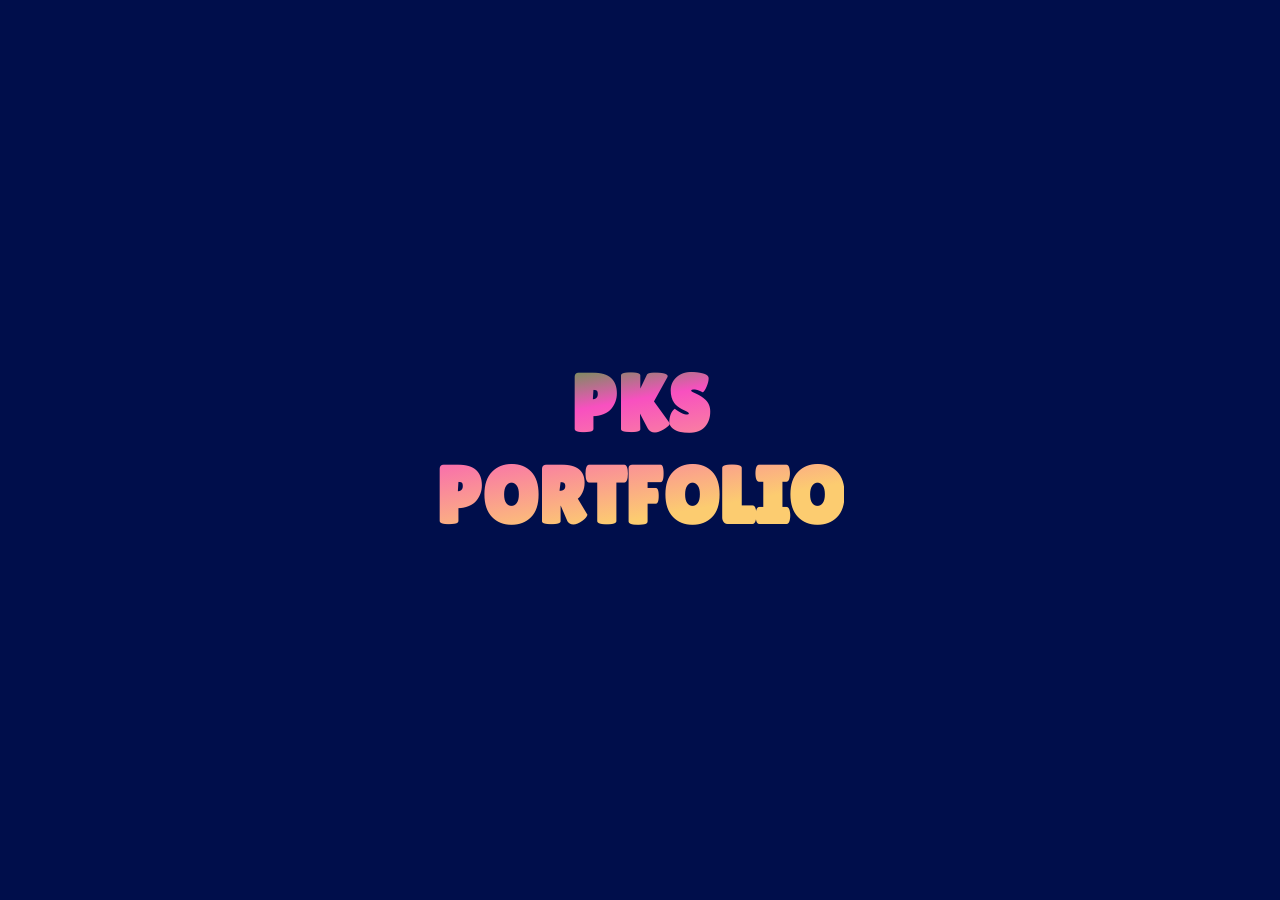
<file: 202106056pks/loading01/index.html>
<!DOCTYPE html>
<html lang="en">
<head>
    <meta charset="UTF-8">
    <meta name="viewport" content="width=device-width, initial-scale=1.0">
    <link href="css/loading.css" rel="stylesheet">
    <title>PKS portfolio</title>
</head>
<body>
    <h1 class="heading">PKS <br>Portfolio</h1>
</body>
</html>
</file>
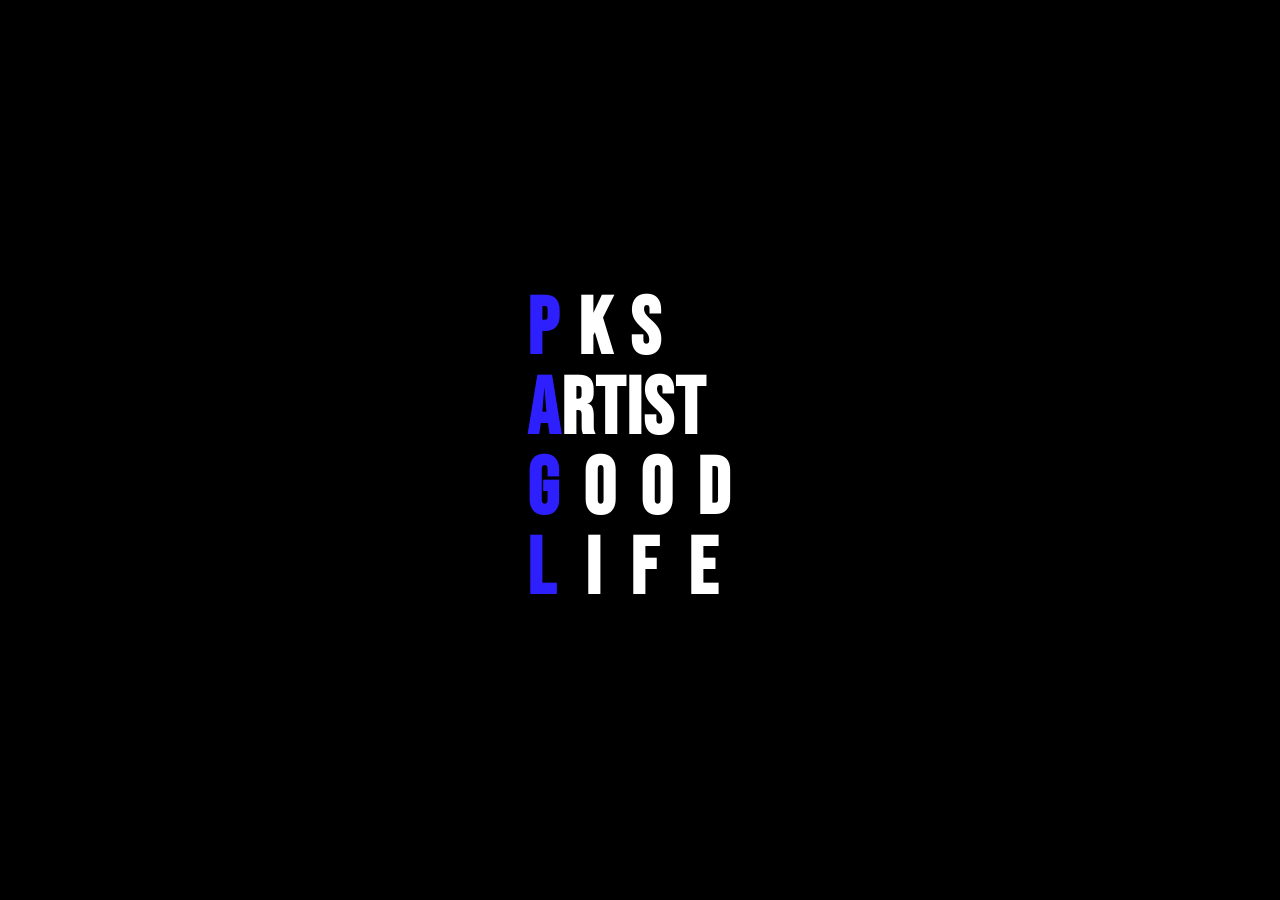
<file: 202106056pks/loading02/index.html>
<!DOCTYPE html>
<html lang="en">
<head>
    <meta charset="UTF-8">
    <meta name="viewport" content="width=device-width, initial-scale=1.0">
    <link href="css/loading.css" rel="stylesheet">
    <!-- <script src="js/script.js" defer></script> -->
    <title>PKS Artist</title>
</head>
<body>
    <div class="text-box">
        <span>PKS</span>
        <span>Artist</span>
        <span>good</span>
        <span>life</span>
    </div>
</body>
</html>
</file>
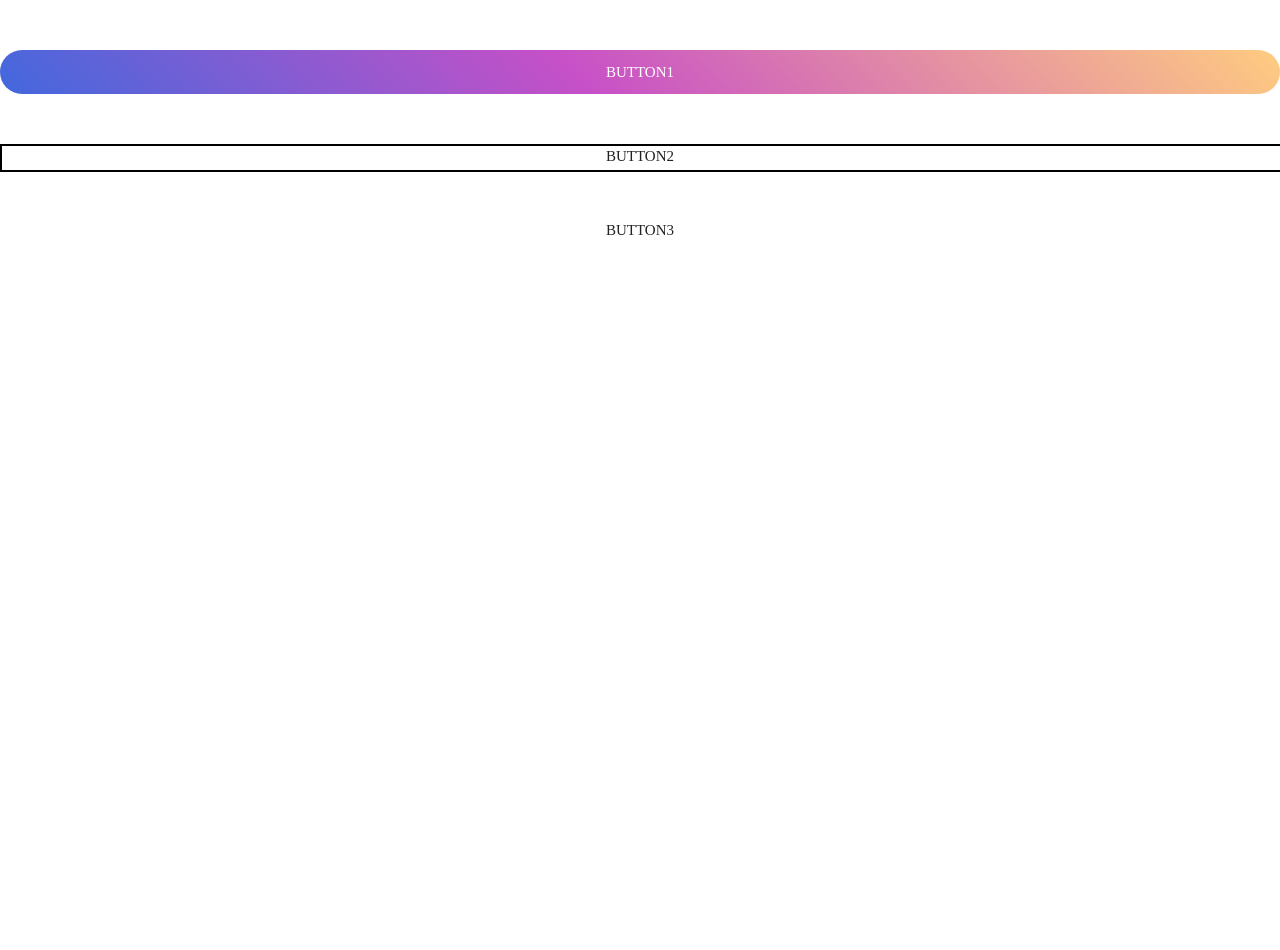
<file: 202106056pks/hover/hover.html>
<!DOCTYPE html>
<html lang="en">
<head>
    <meta charset="UTF-8">
    <meta name="viewport" content="width=device-width, initial-scale=1.0">
    <link href="style.css" rel="stylesheet">
    <title>Document</title>
</head>
<body>
    <div class="btns">
        <a class="cta-btn01" href="#none">button1</a>
        <a class="cta-btn02" href="#none">button2</a>
        <a class="cta-btn03" href="#none">button3</a>
    </div>
    
</body>
</html>
</file>
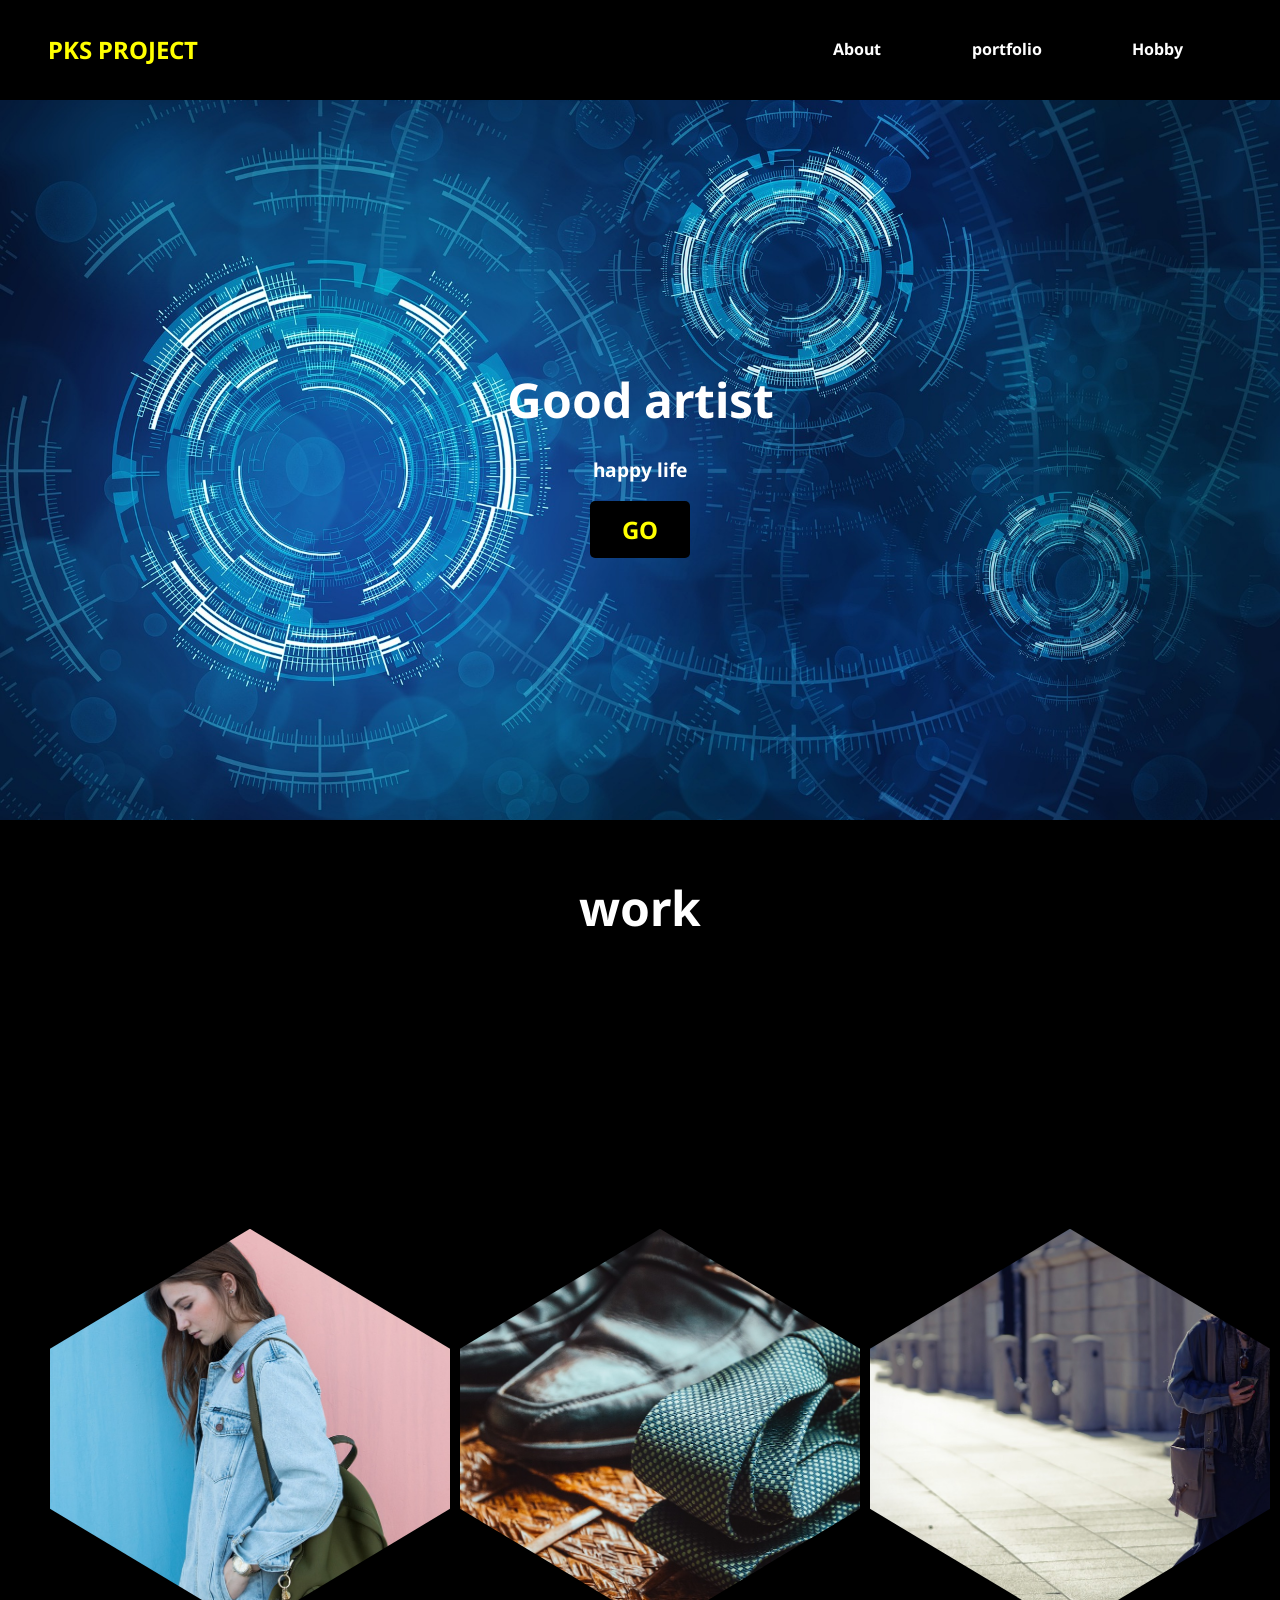
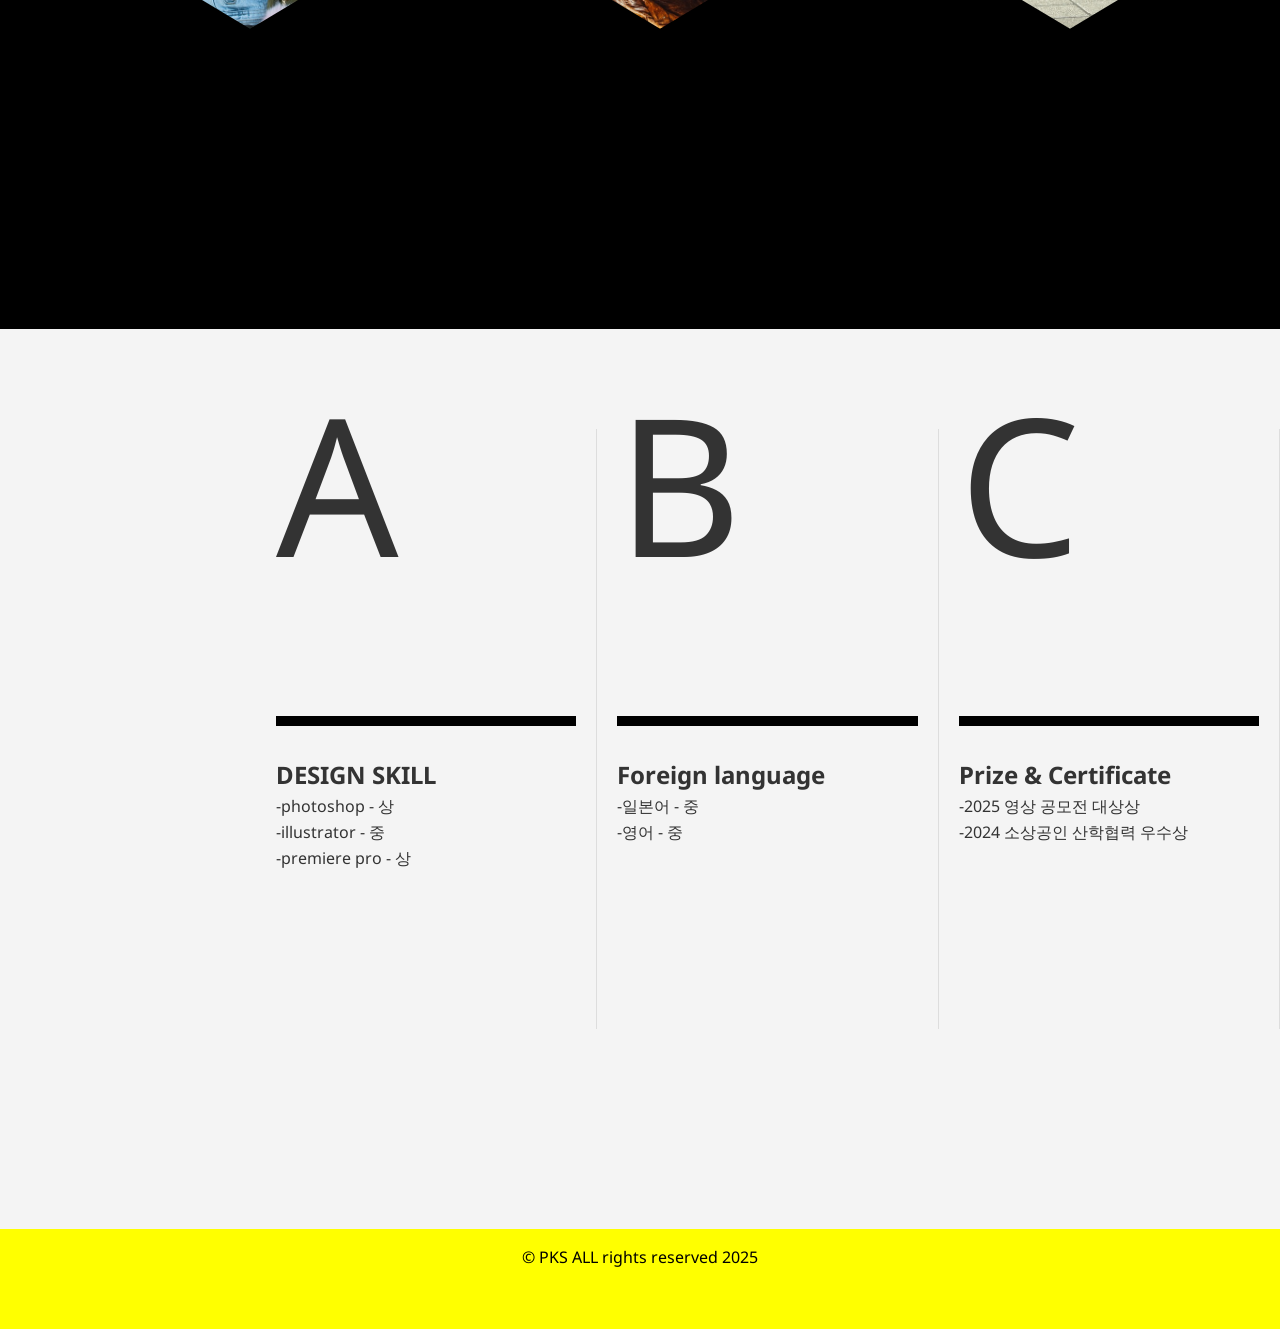
<file: 202106056pks/loading02/main.html>
<!DOCTYPE html>
<html lang="en">

<head>
    <meta charset="UTF-8">
    <meta name="viewport" content="width=device-width, initial-scale=1.0">
    <link href="css/main.css" rel="stylesheet">
    <title>pks portfolio</title>
</head>

<body>
    <header class="header">
        <div class="logo">PKS PROJECT</div>
        <nav class="navbar">
            <ul class="menu">
                <li class="main-m"><a href="#">About</a></li>
                <li class="main-m"><a href="#">portfolio</a>
                    <ul class="submenu">
                        <li><a href="#">Book</a></li>
                        <li><a href="#">Exhibition</a></li>
                        <li><a href="#">Poster</a></il>
                        <li><a href="#">Project</a></li>
                    </ul>
                </li>
                <li class="main-m"><a href="#">Hobby</a></li>
            </ul>
        </nav>
    </header>

    <section class="hero">
        <div class="hero-content">
            <h1>Good artist</h1>
            <p>happy life</p>
            <button class="cta-btn">GO</button>
        </div>
    </section>
    <section class="t_work">
            <h1>work</h1>
            <section class="work">
                <div class="hexa">
                    <div class="shape">
                        <div class="cap">
                            <h2>Bag</h2>
                            <p>대나무로 제작된 가방</p>
                        </div>
                        <img src="images/img01.jpg" alt="Bag">
                    </div>
                </div>
                <div class="hexa">
                    <div class="shape">
                        <div class="cap">
                            <h2>Necktie</h2>
                            <p>패션아이템</p>
                        </div>
                        <img src="images/img02.jpg" alt="Necktie">
                    </div>
                </div>
                <div class="hexa">
                    <div class="shape">
                        <div class="cap">
                            <h2>Skirt</h2>
                            <p>가볍고 편한 스커트</p>
                        </div>
                        <img src="images/img03.jpg" alt="Skirt">
                    </div>
                </div>
            </section>
    </section>
    <section class="about">
        <div class="section-inner">
            <div class="accordion-content">
                <div class="focus"></div>
                <ul class="accordion">
                    <li>
                        <div class="number">A</div>
                        <div class="info">
                            <h2>DESIGN SKILL</h2>
                            <p>
                                -photoshop - 상 <br>
                                -illustrator - 중<br>
                                -premiere pro - 상<br>
                            </p>
                        </div>
                    </li>
                    <li>
                        <div class="number">B</div>
                        <div class="info">
                            <h2>Foreign language</h2>
                            <p>
                                -일본어 - 중<br>
                                -영어 - 중<br>
                            </p>
                        </div>
                    </li>
                    <li>
                        <div class="number">C</div>
                        <div class="info">
                            <h2>Prize & Certificate</h2>
                            <p>
                                -2025 영상 공모전 대상상<br>
                                -2024 소상공인 산학협력 우수상<br>
                            </p>
                        </div>
                    </li>
                </ul>
            </div>
        </div>
    </section>
    <footer>
        <p>&copy; PKS ALL rights reserved 2025</p>
    </footer>
</body>

</html>
</file>
<file: 202106056pks/loading01/css/loading.css>
@charset "utf-08";
@import url('https://fonts.googleapis.com/css2?family=Lilita+One&display=swap');

body{
    font-family: "Lilita One", sans-serif;
    display: flex;
    justify-content: center;
    align-items: center;
    height: 100vh;
    margin: 0;
    background-color: #000e4b;
}

.lilita-one-regular {
    font-family: "Lilita One", sans-serif;
    font-weight: 400;
    font-style: normal;
}

.heading{
    font-size: 5rem;
    text-align: center;
    margin: 0;
    text-transform: uppercase;
    background-color: rgb(25, 30, 82);
    background-image: linear-gradient(170deg, #01c800 0%, #f850c0 30%, #fccc70 77%);
    -webkit-background-clip: text;
    -webkit-text-fill-color: transparent;
}
</file>
<file: 202106056pks/loading02/css/loading.css>
@charset "utf-8";
@import url('https://fonts.googleapis.com/css2?family=Bebas+Neue&display=swap');

body{
    font-family: "Bebas Neue", sans-serif;
    display: flex;
    justify-content: center;
    align-items: center;
    font-size: 20px;
    color: #333333;
    height: 100vh;
    line-height: 1.2rem;
    margin: 0;
    background-color: #000;
}

.bebas-neue-regular {
    font-family: "Bebas Neue", sans-serif;
    font-weight: 400;
    font-style: normal;
  }

.text-box{
    line-height: 5rem;
}

.text-box span{
    font-size: 5rem;
    color: #ffffff;
    text-transform: uppercase;
    font-weight: 600;
    display: block;
}

.text-box span:nth-child(1){
    letter-spacing: 20px;
}
.text-box span:nth-child(2){
    letter-spacing: 2px;
}
.text-box span:nth-child(3){
    letter-spacing: 25px;
}
.text-box span:nth-child(4){
    letter-spacing: 30px;
}
.text-box span::first-letter{
    color: #2e1fff;
}
</file>
<file: 202106056pks/hover/style.css>
@charset "utf-8";

*{
    box-sizing: border-box;
}

body{
    margin: 0;
    font-size: 15px;
    line-height: 1.5rem;
    color: #222;
    justify-content: center;
    align-items: center;
    height: 100vh;
}

a{
    text-decoration: none;
    color: inherit;
}

.btns a{
    display: block;
    text-transform: uppercase;
    margin: 50px 0;
    position: relative;
    text-align: center;
    transition: 0.5s;
}

.cta-btn01{
    padding: 10px 30px;
    border-radius: 30px;
    background-image: linear-gradient(45deg,#4268dd 0%, #c750c7 45%, #ffcc80 100%);
    background-size: 100%;
    color: #ffffff;
}

.cta-btn01::before{
    content: ' ';
    position: absolute;
    width: 100%;
    height: 100%;
    background-image: linear-gradient(45deg,#4268dd 0%, #c750c7 45%, #ffcc80 100%);
    top: 0;
    left: 0;
    z-index: 1;
    transition: 0.3;
    display: none;
}

.cta-btn01:hover{
    box-shadow: 0 0 15px rgba(0, 0, 0, 0.2);
}

.cta-btn01:hover::before{
    transform: scale(5);
}

.cta-btn02{
    
}

.cta-btn02::before,
.cta-btn01::after{
    transition: 0.3;
}

.cta-btn02::before{
    left: 0;
}

.cta-btn02::after{
    content: ' ';
    position: absolute;
    width: 100%;
    height: 100%;
    border: 2px solid #000000;
    top: 0;
    left: 0;
}

.cta-btn02:hover::before{
    transform: translate(-5px, -5px);
}

.cta-btn01:hover::after{
    transform: translate(5px,5px);
}
</file>
<file: 202106056pks/loading02/css/main.css>
@charset "utf-8";
@import url('https://fonts.googleapis.com/css2?family=Noto+Sans:ital,wght@0,100..900;1,100..900&display=swap');

.noto-sans{
    font-family: "Noto Sans", sans-serif;
    font-optical-sizing: auto;
    font-weight: weight;
    font-style: normal;
}

*{
    margin: 0;
    padding: 0;
    box-sizing: border-box;
    list-style: none;
    font-family: "Noto Sans", sans-serif;
}

body{
    background-color: #f4f4f4;
    color: #333333;
    line-height: 1.6;
    margin: 0;
    /* height: 100vh;
    display: flex;
    justify-content: center;
    align-items: center; */
}

.header{
    display: flex;
    justify-content: space-between; /*균등간격*/
    align-items: center;
    background-color: #000000;
    color: #ffff00;
    padding: 0rem 3rem;
    height: 100px;
    top: 0;
    z-index: 1;
}

.logo{
    font-size: 1.5rem;
    font-weight: bold;
}

.navbar .menu{
    display: flex;
    margin: 0;
    padding: 0;
}

.main-m{
    position: relative;
    text-align: center;
    width: 150px;
    padding: 1.5rem;
}

.navbar a{
    color: #ffffff;
    text-decoration: none;
    display: block;
    font-size: 1rem;
    font-weight: bold;
}

.navbar a:hover{
    color: #ffff00;
}
  

.submenu{
    display: none;
    position: absolute;
    top: 100%;
    left: 0;
    min-width: 180px;
    background-color: #333333;
}

.submenu li{
    border-bottom: 1px solid #999999;
}

.submenu li a{
    color: #ffffff;
    padding: 10px;
    text-decoration: none;
    font-size: 14px;
}


.hero{
    background-image: url(../images/img00.jpg);
    background-size: cover;
    background-position: center;
    height: 80vh;
    display: flex;
    justify-content: center;
    align-items: center;
    position: relative;
    text-align: center;
    color: #ffffff;
}

.hero-content h1{
    font-size: 3rem;
    margin-bottom: 1rem;
    color: #ffffff;
}

.hero-content p{
    font-size: 1.2rem;
    margin-bottom: 1rem;
    color: #ffffff;
    font-weight: bold;
}

.cta-btn{
    background-color: #000000;
    color: #ffff00;
    padding: 0.75rem 2rem;
    border: 0;
    font-size: 1.5rem;
    font-weight: bold;
    border-radius: 5px;
    cursor: pointer;
    transition: background-color 0.4s ease;
    transition: color 0.4s ease
}

.cta-btn:hover{
    background-color: #4500a0;
    color: #00f7ff;
}

/* 작업물영역역 */

.t_work{
    background-color: #000000;
    text-align: center;
    padding: 50px;
}

.t_work h1{
    color: #ffffff;
    font-size: 3rem;
    margin-bottom: 2rem;
}

.work{
    height: 100vh;
    display: flex;
    justify-content: center;
    align-items: center;
    position: relative;
    gap:50px;
}

.hexa{
    width: 400px;
    height: 400px;
    position: relative;
    transition: transform 0.3s ease-in-out ;
}

.hexa:hover{
    transform: translateY(-40px);
}

.shape{
    clip-path: polygon(50% 0,100% 30%,100% 70%,50% 100%,0 70%,0 30%);
    width: inherit;
    height: inherit;
    position: absolute;
    overflow: hidden;
}

.shape img{
    width: inherit;
    height: inherit;
    object-fit: cover;
    object-position: center;
}



.hexa .cap{
    position: absolute;
    width: inherit;
    height: inherit;
    display: flex;
    transition: 0.5s;
    justify-content: center;
    align-items: center;
    padding: 20px;
    text-align: center;
    transform: translateY(20px);
}

.hexa .cap{
    position: absolute;
    width: inherit;
    height: inherit;
    color: #fff;
    transition: 0.5s;
    display: flex;
    justify-content: center;
    align-items: center;
    transform: translateY(20px);
    opacity: 0;
    padding: 20px;
}

.hexa:hover .cap{
    opacity: 1;
    transform: translateY(0);
}

.hexa .cap h2{
    font-size: 2rem;
}

.hexa:nth-child(1) .cap{
     background: linear-gradient(to top, rgb(221,7,210),transparent)
}

.hexa:nth-child(2) .cap{
    background: linear-gradient(to top, rgb(3, 115, 243),transparent)
}

.hexa:nth-child(3) .cap{
    background: linear-gradient(to top,rgb(104, 250, 135),transparent);
}

.about{
    padding-top: 100px;
    width: 100%;
    height: 100vh;
}

.section-inner{
    width: 1280px;
    height: 100vh;

}

.accordion-content{
    display: flex;
}

.focus{
    flex: 1;
    justify-content: space-between;
    align-items: center;
}

.accordion{
    list-style: 0;
    flex: 4;
    margin: 0;
    padding: 0;
    display: flex;
}

.accordion *{
    transition:0.5s;
}

.accordion li{
    height: 600px;
    flex: 1;
    display: flex;
    flex-direction: column;
    padding: 20px;
    border-right: 1px solid #dddddd;
    cursor: pointer;
}

/* 호버이펙트 */
.accordion:hover li{
    flex: 1;
}

.accordion li:hover{
    flex: 2;
    background-color: #f9f9f9;
}

.accordion li:hover .number{
    color: #ffff00;
}

.accordion li:before{
    content: attr(data-text);
    text-transform: uppercase;
    position: absolute;
    top: 0;
    left: 20px;
}

.accordion li .number{
    font-size: 12rem;
    position: relative;
    transform: translateY(-120px);
}

.accordion li .number:after{
    content: '';
    position: absolute;
    height: 10px;
    width: 100%;
    background-color: #000000;
    bottom: -90px;
    left: 0;
}

footer{
    text-align: center;
    height: 100px;
    position: relative;
    background-color: #ffff00;
    color: #000000;
    padding: 1rem;
}

/
</file>
